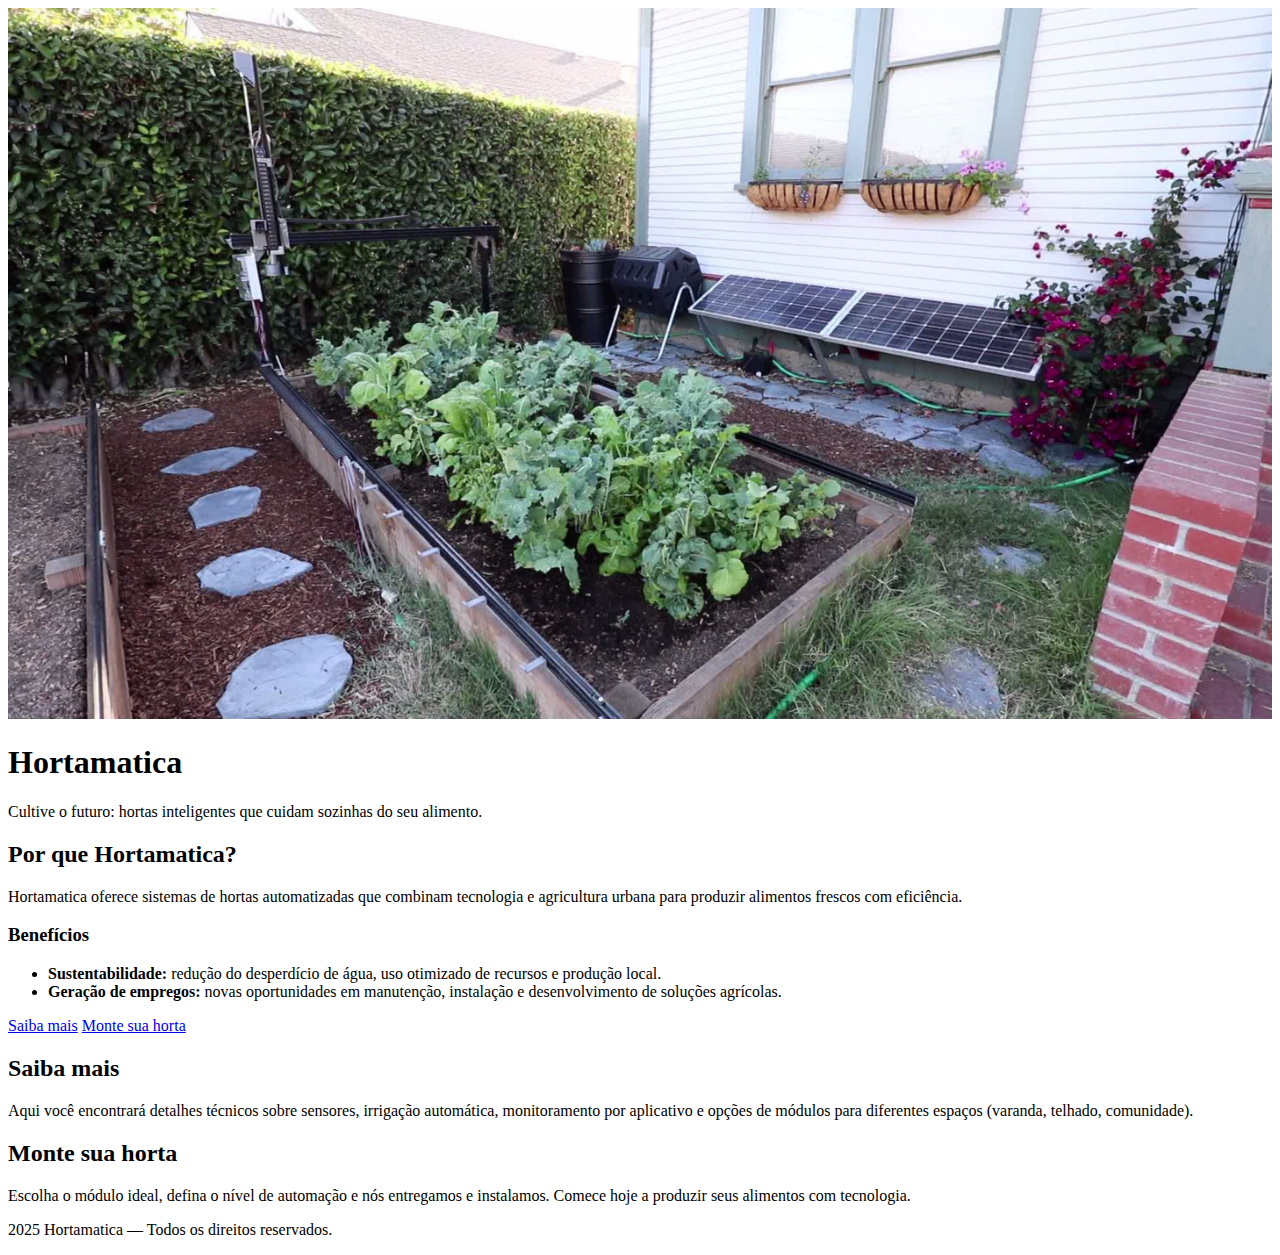
<file: index.html>
<!DOCTYPE html>
<html lang="pt-BR">
<head>
    <meta charset="UTF-8">
    <meta name="viewport" content="width=device-width, initial-scale=1.0">
    <title>Hortamatica — Hortas Automatizadas</title>
</head>
<body>
<header>

<img src="./assets/images/horta-automatizada.jpg" alt="Foto de uma horta moderna com sensores e automação" width="100%">
<h1>Hortamatica</h1>
<p>Cultive o futuro: hortas inteligentes que cuidam sozinhas do seu alimento.</p>
</header>


<main>
<section>
<h2>Por que Hortamatica?</h2>
<p>Hortamatica oferece sistemas de hortas automatizadas que combinam tecnologia e agricultura urbana para
produzir alimentos frescos com eficiência.</p>


<h3>Benefícios</h3>
<ul>
<li><strong>Sustentabilidade:</strong> redução do desperdício de água, uso otimizado de recursos e produção local.</li>
<li><strong>Geração de empregos:</strong> novas oportunidades em manutenção, instalação e desenvolvimento de soluções agrícolas.</li>
</ul>



<p>
<a href="saiba-mais">Saiba mais</a>
<a href="monte-sua-horta">Monte sua horta</a>
</p>
</section>


<section>
<h2>Saiba mais</h2>
<p>Aqui você encontrará detalhes técnicos sobre sensores, irrigação automática, monitoramento por aplicativo
e opções de módulos para diferentes espaços (varanda, telhado, comunidade).</p>
</section>


<section>
<h2>Monte sua horta</h2>
<p>Escolha o módulo ideal, defina o nível de automação e nós entregamos e instalamos. Comece hoje a produzir
seus alimentos com tecnologia.</p>
</section>
</main>


<footer>
<p><span>2025</span> Hortamatica — Todos os direitos reservados.</p>
</footer>
</body>

</html>
</file>
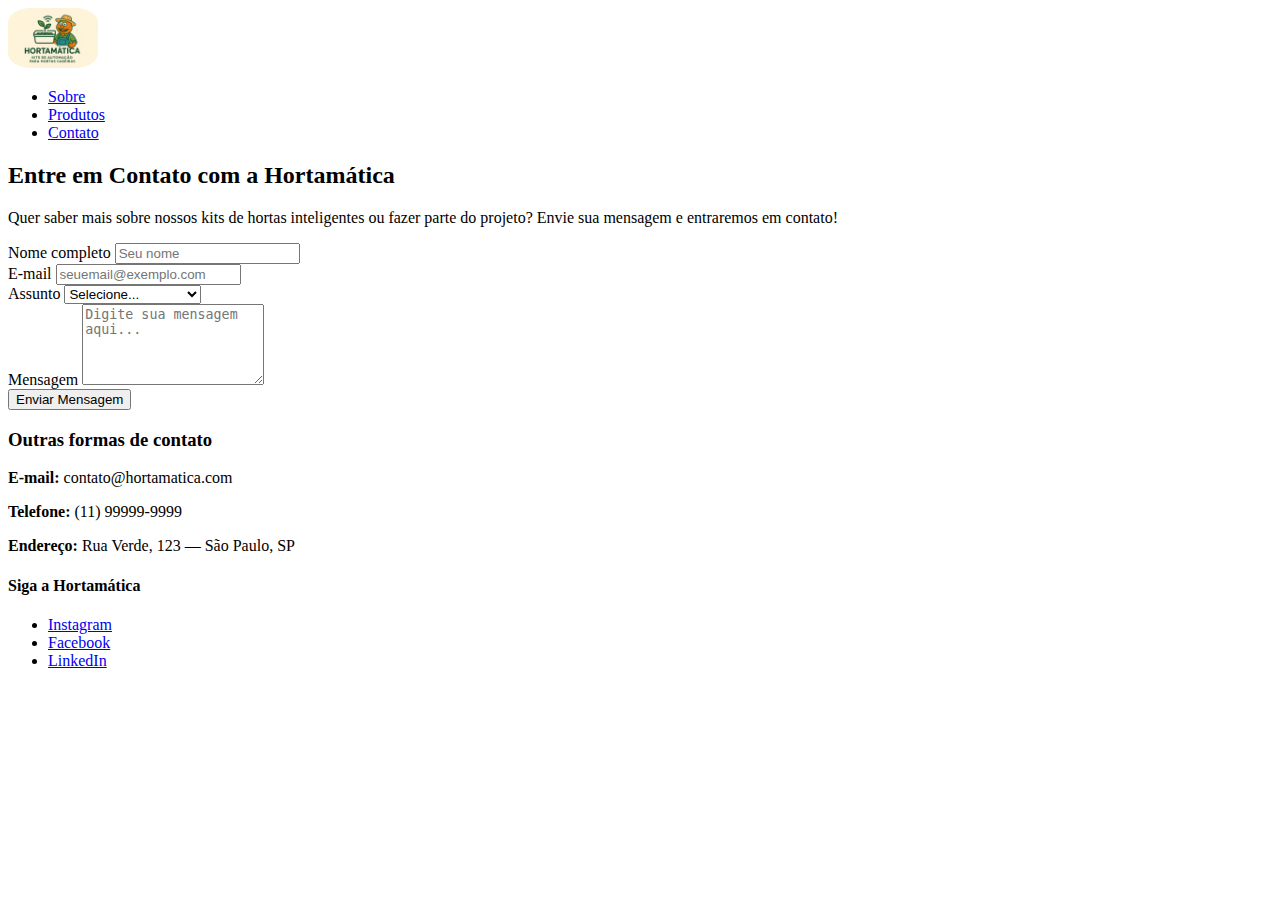
<file: contato.html>
<!DOCTYPE html>
<html lang="pt-BR">

<head>
    <meta charset="UTF-8">
    <meta name="viewport" content="width=device-width, initial-scale=1.0">
    <title>Contato</title>
    <link rel="stylesheet" href="./assets/css/styles.css">
</head>

<body>

    <header>
        <img id="logo-header" src="./assets/images/Logo.png" alt="Logo Hortomática">
        <nav>
            <ul>
                <li><a href="sobre.html">Sobre</a></li>
                <li><a href="produtos.html">Produtos</a></li>
                <li><a href="contato.html">Contato</a></li>
            </ul>
    </header>

    <main>
    <section class="contato">
        <h2>Entre em Contato com a Hortamática</h2>
        <p>Quer saber mais sobre nossos kits de hortas inteligentes ou fazer parte do projeto? Envie sua mensagem e
            entraremos em contato!</p>

        <form class="form-contato" method="post">
            <div class="campo">
                <label for="nome">Nome completo</label>
                <input type="text" id="nome" name="nome" placeholder="Seu nome" required>
            </div>

            <div class="campo">
                <label for="email">E-mail</label>
                <input type="email" id="email" name="email" placeholder="seuemail@exemplo.com" required>
            </div>

            <div class="campo">
                <label for="assunto">Assunto</label>
                <select id="assunto" name="assunto" required>
                    <option value="">Selecione...</option>
                    <option value="orcamento">Solicitar orçamento</option>
                    <option value="parceria">Parceria</option>
                    <option value="voluntariado">Faça parte</option>
                    <option value="duvida">Dúvida geral</option>
                </select>
            </div>

            <div class="campo">
                <label for="mensagem">Mensagem</label>
                <textarea id="mensagem" name="mensagem" rows="5" placeholder="Digite sua mensagem aqui..."
                    required></textarea>
            </div>

            <button type="submit" class="btn-enviar">Enviar Mensagem</button>
        </form>

        <div class="info-contato">
            <h3>Outras formas de contato</h3>
            <p><strong>E-mail:</strong> contato@hortamatica.com</p>
            <p><strong>Telefone:</strong> (11) 99999-9999</p>
            <p><strong>Endereço:</strong> Rua Verde, 123 — São Paulo, SP</p>

            <h4>Siga a Hortamática</h4>
            <ul class="redes-sociais">
                <li><a href="#">Instagram</a></li>
                <li><a href="#">Facebook</a></li>
                <li><a href="#">LinkedIn</a></li>
            </ul>
        </div>
    </section>
    </main>
</body>

</html>
</file>
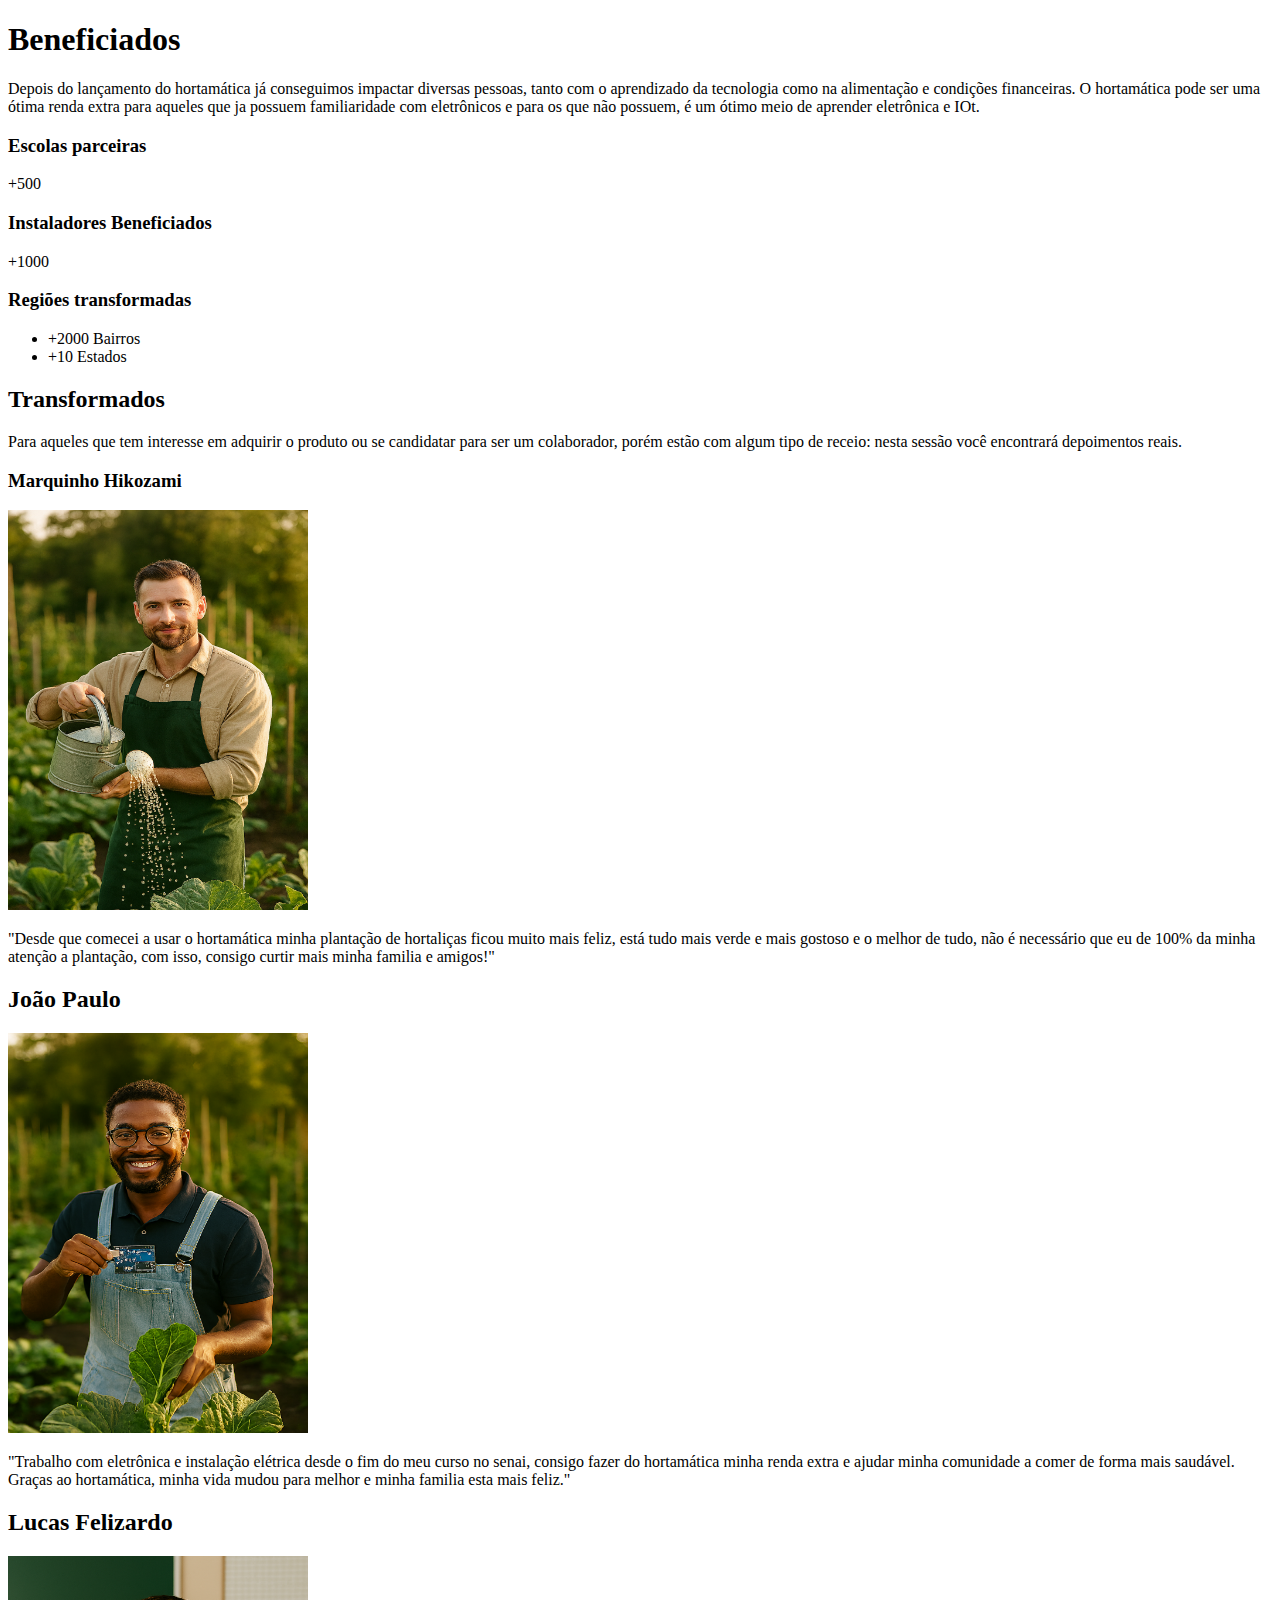
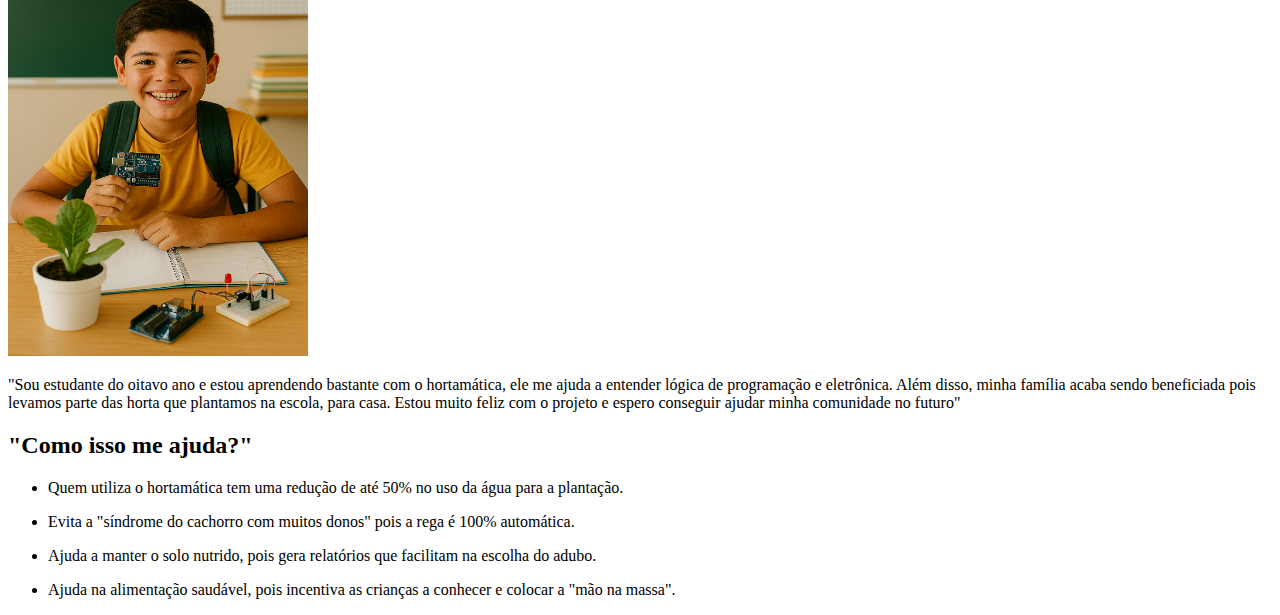
<file: impacto.html>
<!DOCTYPE html>
<html lang="pt-BR">
<head>
    <meta charset="UTF-8">
    <meta name="viewport" content="width=device-width, initial-scale=1.0">
    <title>impacto</title>
</head>
<body>
    <div class="impacto">
        <h1>Beneficiados</h1>
        <p>Depois do lançamento do hortamática já conseguimos impactar diversas pessoas, tanto com o aprendizado da tecnologia como na alimentação e condições financeiras. O hortamática pode ser uma ótima renda extra para aqueles que ja possuem familiaridade com eletrônicos e para os que não possuem, é um ótimo meio de aprender eletrônica e IOt.</p>
        <h3>Escolas parceiras</h3>
        <p>+500</p>
        <h3>Instaladores Beneficiados</h3>
        <p>+1000</p>
        <h3>Regiões transformadas</h3>
        <ul>
            <li>+2000 Bairros</li>
            <li>+10 Estados</li>
        </ul>
    </div>
    <div class="depoimento">
        <h2>Transformados</h2>
        <p>Para aqueles que tem interesse em adquirir o produto ou se candidatar para ser um colaborador, porém estão com algum tipo de receio: nesta sessão você encontrará depoimentos reais.</p>
        <h3>Marquinho Hikozami</h3>
        <img src="./assets/images/Um homem ocidental e.png" height="400" width="300" alt="Homem segurando um regador em uma horta">
        <p>"Desde que comecei a usar o hortamática minha plantação de hortaliças ficou muito mais feliz, está tudo mais verde e mais gostoso e o melhor de tudo, não é necessário que eu de 100% da minha atenção a plantação, com isso, consigo curtir mais minha familia e amigos!"</p>
        <h2>João Paulo</h2>
        <img src="./assets/images/Um técnico eletrônic.png" height="400" width="300" alt="Homem segurando um arduino do hortamática">
        <p>"Trabalho com eletrônica e instalação elétrica desde o fim do meu curso no senai, consigo fazer do hortamática minha renda extra e ajudar minha comunidade a comer de forma mais saudável. Graças ao hortamática, minha vida mudou para melhor e minha familia esta mais feliz."</p>
        <h2>Lucas Felizardo</h2>
        <img src="./assets/images/Uma criança sorriden.png" height="400"
        width="300" alt="">
        <p>"Sou estudante do oitavo ano e estou aprendendo bastante com o hortamática, ele me ajuda a entender lógica de programação e eletrônica. Além disso, minha família acaba sendo beneficiada pois levamos parte das horta que plantamos na escola, para casa. Estou muito feliz com o projeto e espero conseguir ajudar minha comunidade no futuro"</p>
    </div>
    <div class="beneficios">
        <h2>"Como isso me ajuda?"</h2>
        <ul>
            <li>
                <p> Quem utiliza o hortamática tem uma redução de até 50% no uso da água para a plantação.</p>
            </li>
            <li>
                <p> Evita a "síndrome do cachorro com muitos donos" pois a rega é 100% automática.</p>
            </li>
            <li>
                <p> Ajuda a manter o solo nutrido, pois gera relatórios que facilitam na escolha do adubo.</p>
            </li>
            <li>
                <p> Ajuda na alimentação saudável, pois incentiva as crianças a conhecer e colocar a "mão na massa".</p>
            </li>
        </ul>
        
    </div>
</body>
</html>
</file>
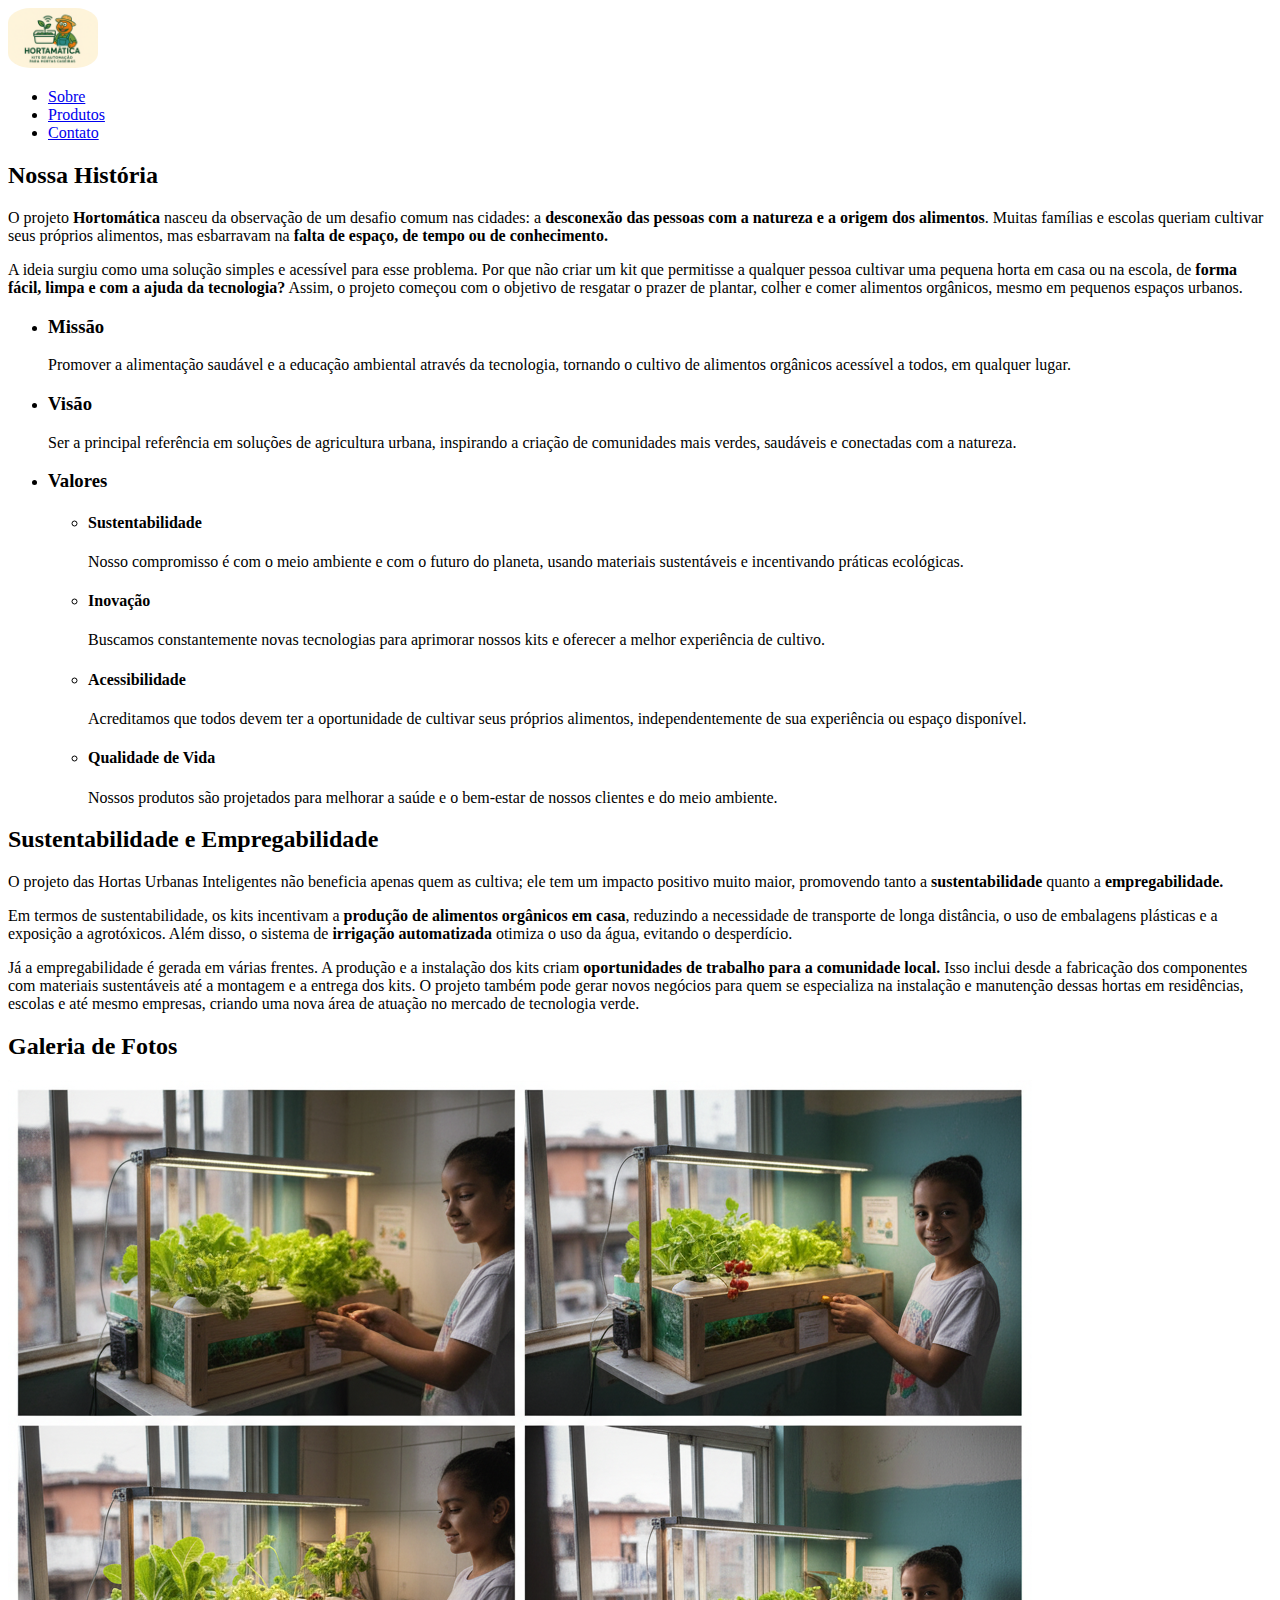
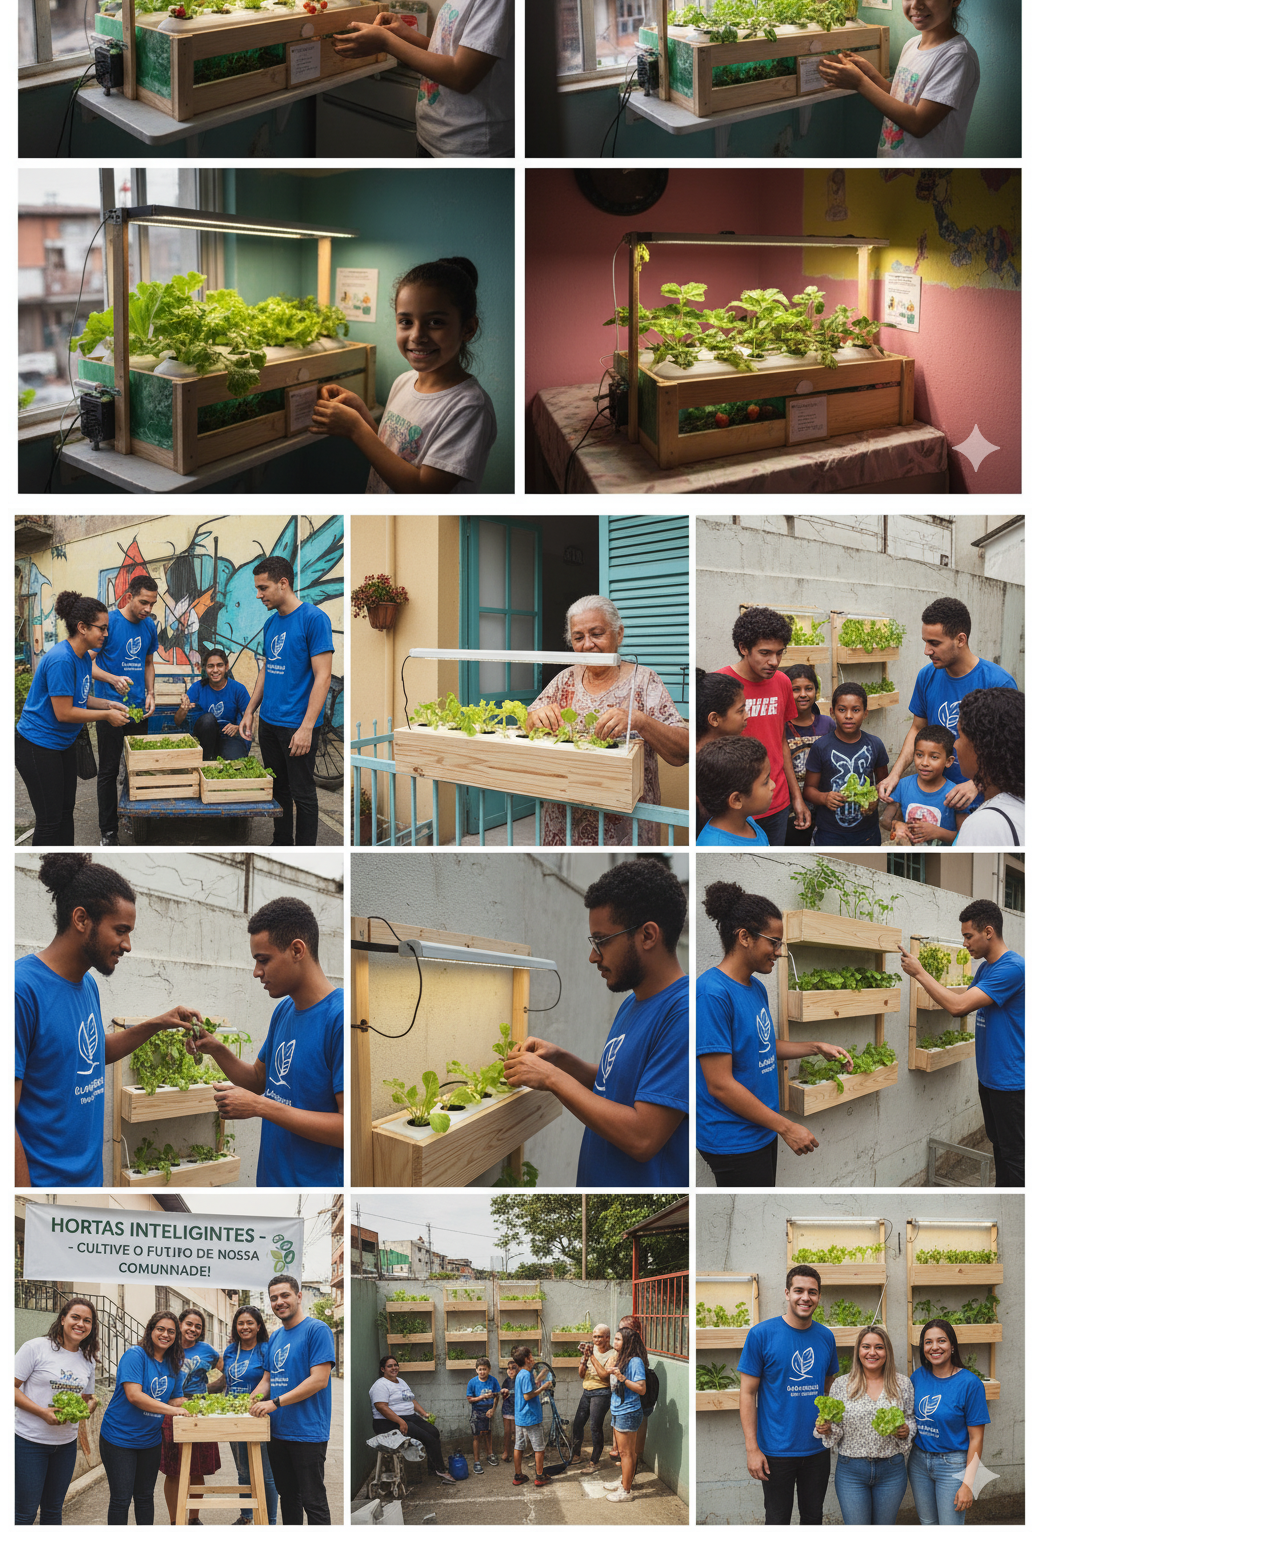
<file: sobre.html>
<!DOCTYPE html>
<html lang="en">
<head>
    <meta charset="UTF-8">
    <meta name="viewport" content="width=device-width, initial-scale=1.0">
    <title>Sobre o Projeto</title>
    <link rel="stylesheet" href="./assets/css/styles.css">
</head>
<body>
    <header>
        <img id="logo-header" src="./assets/images/Logo.png" alt="Logo Hortomática">
        <nav>
            <ul>
                <li><a href="sobre.html">Sobre</a></li>
                <li><a href="produtos.html">Produtos</a></li>
                <li><a href="contato.html">Contato</a></li>
            </ul>
    </header>

    <main>

        <section class="historia">
            <h2>Nossa História</h2>
            <p>O projeto <strong>Hortomática</strong> nasceu da observação de um desafio comum nas cidades: a <strong>desconexão das pessoas com a natureza e a origem dos alimentos</strong>. Muitas famílias e escolas queriam cultivar seus próprios alimentos, mas esbarravam na <strong>falta de espaço, de tempo ou de conhecimento.</strong></p>
            <p>A ideia surgiu como uma solução simples e acessível para esse problema. Por que não criar um kit que permitisse a qualquer pessoa cultivar uma pequena horta em casa ou na escola, de <strong>forma fácil, limpa e com a ajuda da tecnologia?</strong> Assim, o projeto começou com o objetivo de resgatar o prazer de plantar, colher e comer alimentos orgânicos, mesmo em pequenos espaços urbanos.</p>
        </section>

        <section class="missao">
            <ul>
                <li>
                    <h3>Missão</h3>
                    <p>Promover a alimentação saudável e a educação ambiental através da tecnologia, tornando o cultivo de alimentos orgânicos acessível a todos, em qualquer lugar.<p>
                </li>
                <li>
                    <h3>Visão</h3>
                    <p>Ser a principal referência em soluções de agricultura urbana, inspirando a criação de comunidades mais verdes, saudáveis e conectadas com a natureza.<p>
                </li>
                <li>
                    <h3>Valores</h3>
                    <ul>
                        <li>
                            <h4>Sustentabilidade</h4>
                            <p>Nosso compromisso é com o meio ambiente e com o futuro do planeta, usando materiais sustentáveis e incentivando práticas ecológicas.</p>
                        </li>
                        <li>
                            <h4>Inovação</h4>
                            <p>Buscamos constantemente novas tecnologias para aprimorar nossos kits e oferecer a melhor experiência de cultivo.</p>
                        </li>
                        <li>
                            <h4>Acessibilidade</h4>
                            <p>Acreditamos que todos devem ter a oportunidade de cultivar seus próprios alimentos, independentemente de sua experiência ou espaço disponível.</p>
                        </li>
                        <li>
                            <h4>Qualidade de Vida</h4>
                            <p>Nossos produtos são projetados para melhorar a saúde e o bem-estar de nossos clientes e do meio ambiente.</p>
                        </li>
                    </ul>
                </li>
            </ul>
        </section>
        <section class="emprego">
            <h2>Sustentabilidade e Empregabilidade</h2>
            <p>O projeto das Hortas Urbanas Inteligentes não beneficia apenas quem as cultiva; ele tem um impacto positivo muito maior, promovendo tanto a <strong>sustentabilidade</strong> quanto a <strong>empregabilidade.</strong></p>
            <p>Em termos de sustentabilidade, os kits incentivam a <strong>produção de alimentos orgânicos em casa</strong>, reduzindo a necessidade de transporte de longa distância, o uso de embalagens plásticas e a exposição a agrotóxicos. Além disso, o sistema de <strong>irrigação automatizada</strong> otimiza o uso da água, evitando o desperdício.</p>
            <p>Já a empregabilidade é gerada em várias frentes. A produção e a instalação dos kits criam <strong>oportunidades de trabalho para a comunidade local.</strong> Isso inclui desde a fabricação dos componentes com materiais sustentáveis até a montagem e a entrega dos kits. O projeto também pode gerar novos negócios para quem se especializa na instalação e manutenção dessas hortas em residências, escolas e até mesmo empresas, criando uma nova área de atuação no mercado de tecnologia verde.</p>
        </section>

        <section class="fotos">
            <h2>Galeria de Fotos</h2>
            <div class="exemplos">
                <img src="./assets/images/horta-escola.png" alt="Horta em apartamento">
                <img src="./assets/images/horta-emprego.png" alt="Distribuição de Kits em comunidade carente">
            </div>
        </section>
    </main>


    <footer></footer>
</body>
</html>
</file>
<file: assets/css/styles.css>
#logo-header {
    height: 60px;
    margin-right: 20px;
    border-radius: 25%;
}
</file>
